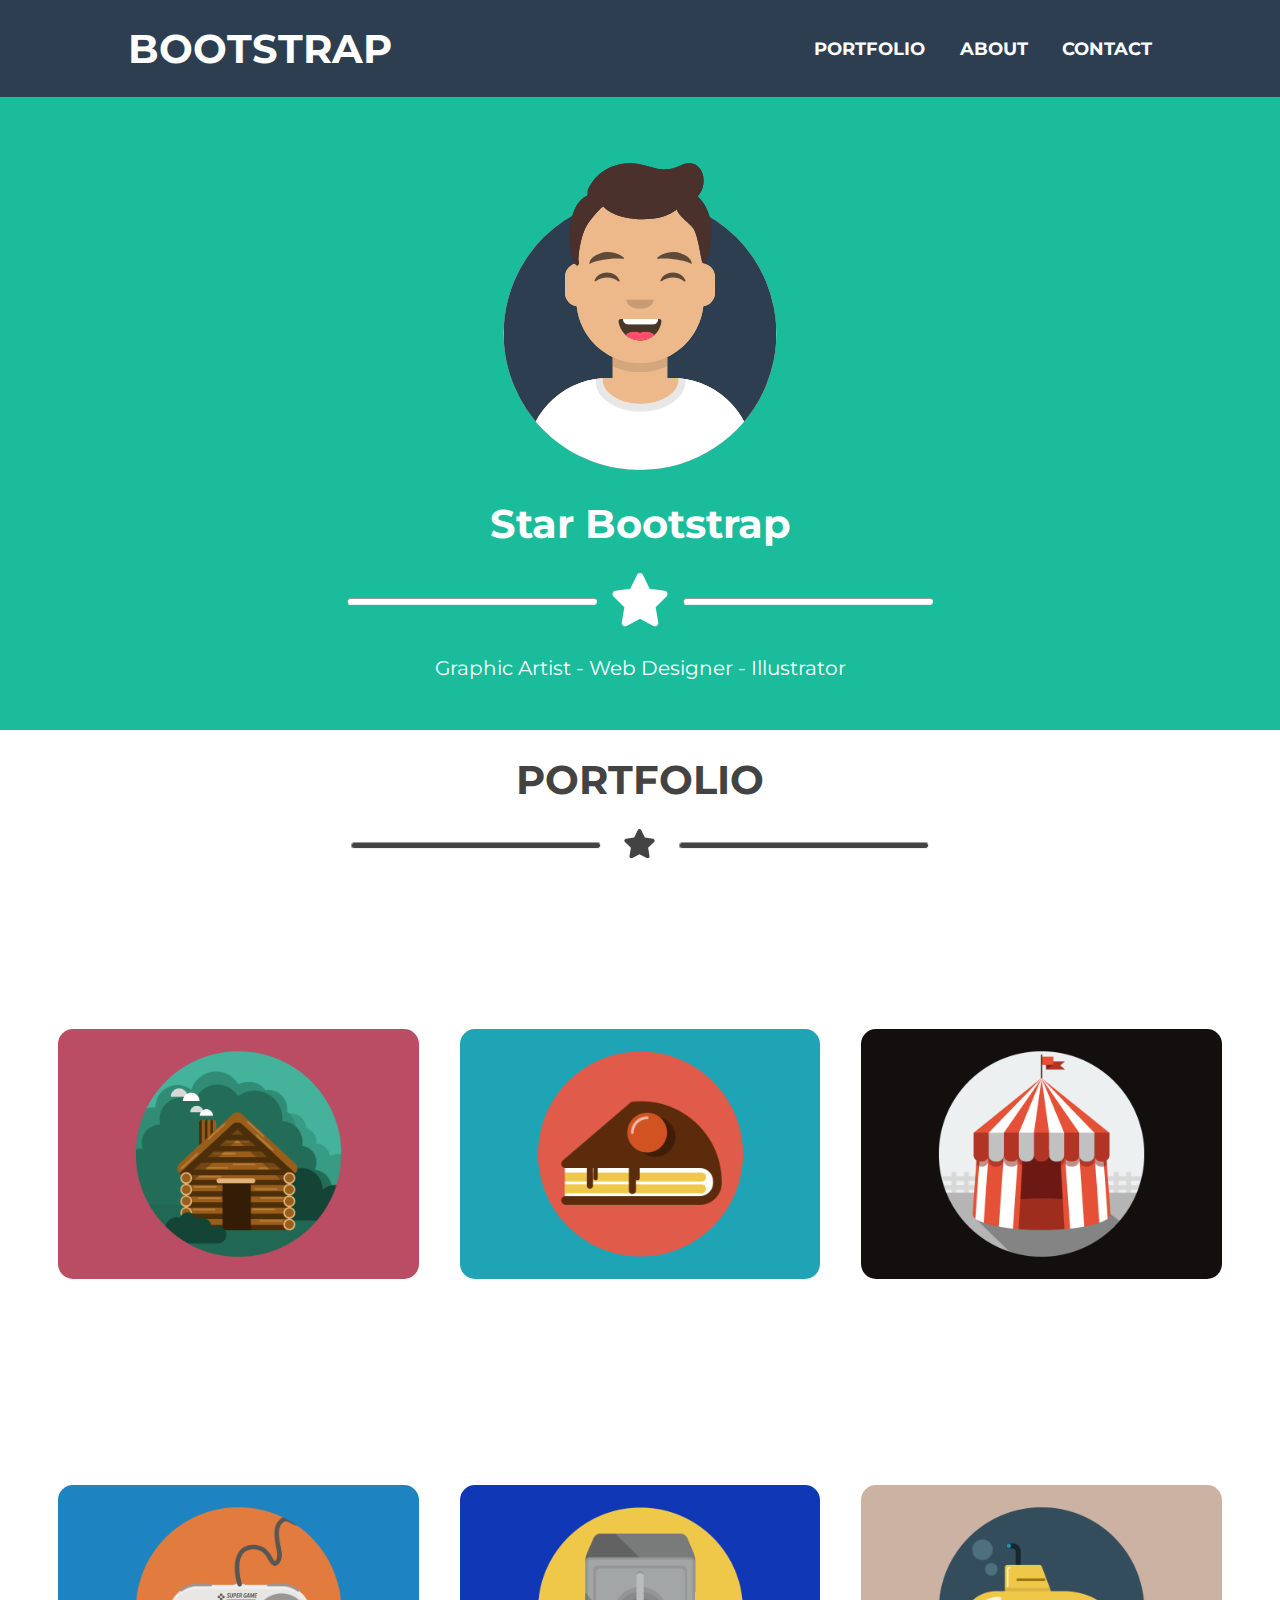
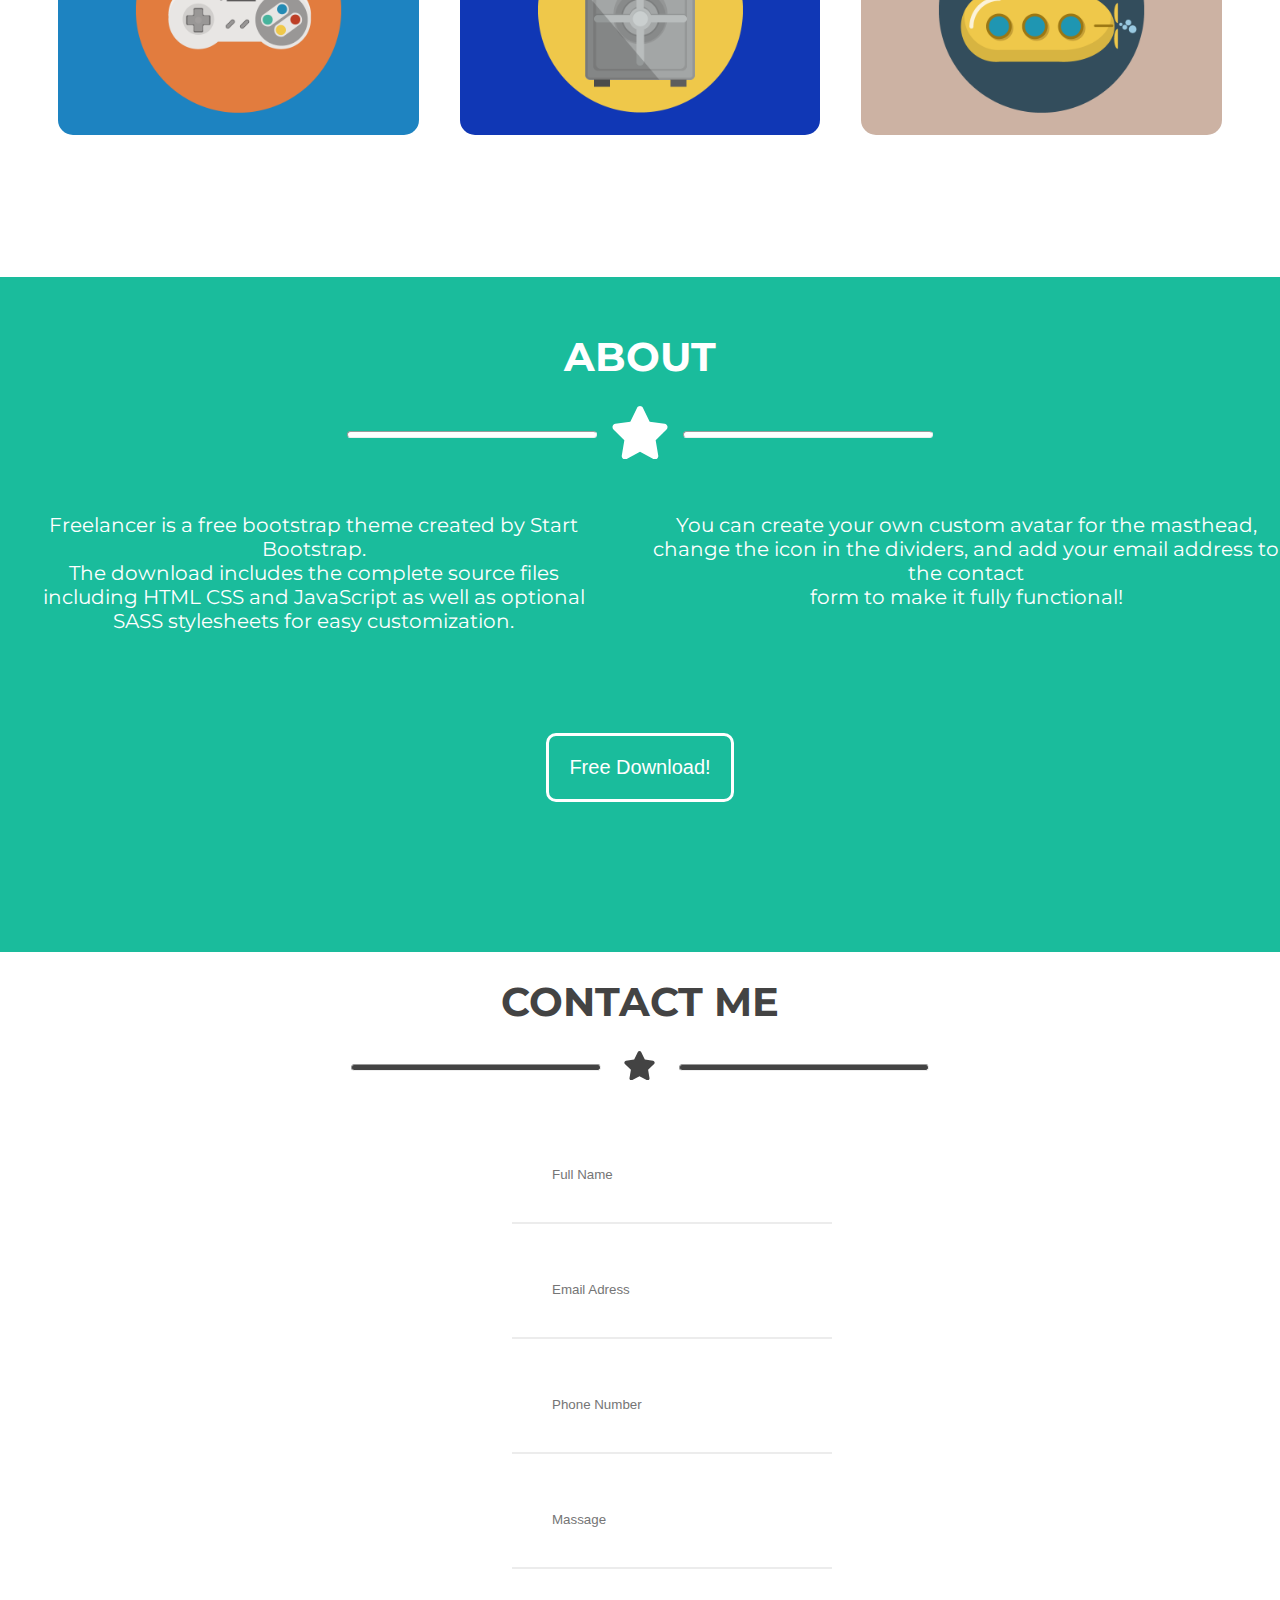
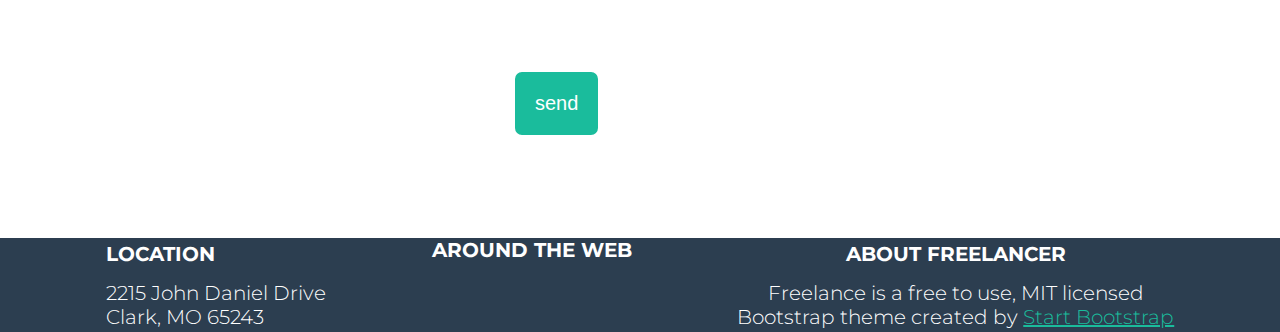
<file: index.html>
<!DOCTYPE html>
<html lang="en">

<head>
    <meta charset="UTF-8">
    <meta name="viewport" content="width=device-width, initial-scale=1.0">
    <title>FREELANCE</title>
    <link rel="stylesheet" href="CSS/FREELANCE.css">
    <link rel="stylesheet" href="https://cdnjs.cloudflare.com/ajax/libs/font-awesome/5.15.4/css/all.min.css">
</head>

<body>

    <!-- NAV SEC -->
    <nav>
        <h1>
            <a href="#">BOOTSTRAP</a>
        </h1>

        <div id="MenuItems">
            <div><a href="#">PORTFOLIO</a></div>
            <div><a href="#">ABOUT</a></div>
            <div><a href="#">CONTACT</a></div>
        </div>
    </nav>

    <!-- BANNER SEC -->
    <section id="Banner">
        <div id="BannerPicture">
            <img src="IMG/avataaars.svg" width="450px">
        </div>
        <h1>Star Bootstrap</h1>
        <div id="star">
            <hr>
            <div style="width: 60px;">
                <svg xmlns="http://www.w3.org/2000/svg" viewBox="0 0 576 512">
                    <path
                        d="M316.9 18C311.6 7 300.4 0 288.1 0s-23.4 7-28.8 18L195 150.3 51.4 171.5c-12 1.8-22 10.2-25.7 21.7s-.7 24.2 7.9 32.7L137.8 329 113.2 474.7c-2 12 3 24.2 12.9 31.3s23 8 33.8 2.3l128.3-68.5 128.3 68.5c10.8 5.7 23.9 4.9 33.8-2.3s14.9-19.3 12.9-31.3L438.5 329 542.7 225.9c8.6-8.5 11.7-21.2 7.9-32.7s-13.7-19.9-25.7-21.7L381.2 150.3 316.9 18z" />
                </svg>
            </div>
            <hr>
        </div>
        <div id="BannerName">
            Graphic Artist - Web Designer - Illustrator
        </div>
    </section>

    <!-- PORTFOLIO SEC -->
    <section id="PortFolio">
        </div>
        <h2>PORTFOLIO</h2>
        <div class="PortfolioSTar">
            <hr>
            <div style="width: 33px;">
                <svg xmlns="http://www.w3.org/2000/svg" viewBox="0 0 576 512">
                    <path
                        d="M316.9 18C311.6 7 300.4 0 288.1 0s-23.4 7-28.8 18L195 150.3 51.4 171.5c-12 1.8-22 10.2-25.7 21.7s-.7 24.2 7.9 32.7L137.8 329 113.2 474.7c-2 12 3 24.2 12.9 31.3s23 8 33.8 2.3l128.3-68.5 128.3 68.5c10.8 5.7 23.9 4.9 33.8-2.3s14.9-19.3 12.9-31.3L438.5 329 542.7 225.9c8.6-8.5 11.7-21.2 7.9-32.7s-13.7-19.9-25.7-21.7L381.2 150.3 316.9 18z" />
                </svg>
            </div>
            <hr>
        </div>
        <div id="porfolioGallery">

            <div class="portfolioCard" style="background-image: url('IMG/cabin.png');">
                <div>
                    +
                </div>
            </div>

            <div class="portfolioCard" style="background-image: url('IMG/cake.png');">
                <div>
                    +
                </div>
            </div>

            <div class="portfolioCard" style="background-image: url('IMG/circus.png');">
                <div>
                    +
                </div>
            </div>

            <div class="portfolioCard" style="background-image: url('IMG/game.png');">
                <div>
                    +
                </div>
            </div>

            <div class="portfolioCard" style="background-image: url('IMG/safe.png');">
                <div>
                    +
                </div>
            </div>

            <div class="portfolioCard" style="background-image: url('IMG/submarine.png');">
                <div>
                    +
                </div>
            </div>
        </div>
    </section>

    <!-- ABOUT SEC -->
    <section id="about">
        <div class="container">
            <h3>ABOUT</h3>
            <div id="AboutStar">
                <hr>
                <div style="width: 60px;">
                    <svg xmlns="http://www.w3.org/2000/svg" viewBox="0 0 576 512">
                        <path
                            d="M316.9 18C311.6 7 300.4 0 288.1 0s-23.4 7-28.8 18L195 150.3 51.4 171.5c-12 1.8-22 10.2-25.7 21.7s-.7 24.2 7.9 32.7L137.8 329 113.2 474.7c-2 12 3 24.2 12.9 31.3s23 8 33.8 2.3l128.3-68.5 128.3 68.5c10.8 5.7 23.9 4.9 33.8-2.3s14.9-19.3 12.9-31.3L438.5 329 542.7 225.9c8.6-8.5 11.7-21.2 7.9-32.7s-13.7-19.9-25.7-21.7L381.2 150.3 316.9 18z" />
                    </svg>
                </div>
                <hr>
            </div>
            <div class="about-content">
                <p class="text-left">
                    Freelancer is a free bootstrap theme created by Start Bootstrap. <br>
                    The download includes the complete source files <br> including HTML CSS
                    and JavaScript as well as optional <br>SASS stylesheets for easy
                    customization.
                </p>

                <p class="text-right">
                    You can create your own custom avatar for the masthead, <br> change the
                    icon in the dividers, and add your email address to the contact <br>
                    form to make it fully functional!
                </p>
            </div>
            <div><a href="https://startbootstrap.com/theme/freelancer"><button>Free Download!</button></a></div>
        </div>
    </section>

    <!-- CONTACT SEC -->
    <section id="ContacTme">
        <h4>CONTACT ME</h4>
        <div class="PortfolioSTar">
            <hr>
            <div style="width: 33px;">
                <svg xmlns="http://www.w3.org/2000/svg" viewBox="0 0 576 512">
                    <path
                        d="M316.9 18C311.6 7 300.4 0 288.1 0s-23.4 7-28.8 18L195 150.3 51.4 171.5c-12 1.8-22 10.2-25.7 21.7s-.7 24.2 7.9 32.7L137.8 329 113.2 474.7c-2 12 3 24.2 12.9 31.3s23 8 33.8 2.3l128.3-68.5 128.3 68.5c10.8 5.7 23.9 4.9 33.8-2.3s14.9-19.3 12.9-31.3L438.5 329 542.7 225.9c8.6-8.5 11.7-21.2 7.9-32.7s-13.7-19.9-25.7-21.7L381.2 150.3 316.9 18z" />
                </svg>
            </div>
            <hr>
        </div>
        <form class="Form">
            <label for="fname"></label><br>
            <input type="text" id="fname" name="fname" placeholder="Full Name" required><br>
            <label for="lname"></label><br>
            <input type="text" id="Email" name="email" placeholder="Email Adress" required><br>
            <label for="fname"></label><br>
            <input type="text" id="Num" name="num" placeholder="Phone Number" required><br>
            <label for="lname"></label><br>
            <input type="text" id="Massage" name="massage" placeholder="Massage" required> <br>
            <a href=""><button>send</button></a>
        </form>
    </section>

    <!-- FOOTER SEC -->
    <footer>
        <div id="Location">
            <h3>Location</h3>
            <p>2215 John Daniel Drive</p>
            <p>Clark, MO 65243</p>
        </div>
        <div id="Around">
            <h3>Around the Web</h3>
            <!-- <div id="Icons"> -->
            <!-- <a href="#"><i class="fab fa-facebook"></i></a> -->
            <!-- <a href="#"><i class="fab fa-twitter"></i></a> -->
            <!-- <a href="#"><i class="fab fa-linkedin-in"></i></a> -->
        </div>
        <div id="aboutFreelancer">
            <h3>About Freelancer</h3>
            <p>Freelance is a free to use, MIT licensed</p>
            <p>
                Bootstrap theme created by
                <a href="#">Start Bootstrap</a>
            </p>
        </div>
        </section>

        </div>
    </footer>

</body>

</html>
</file>
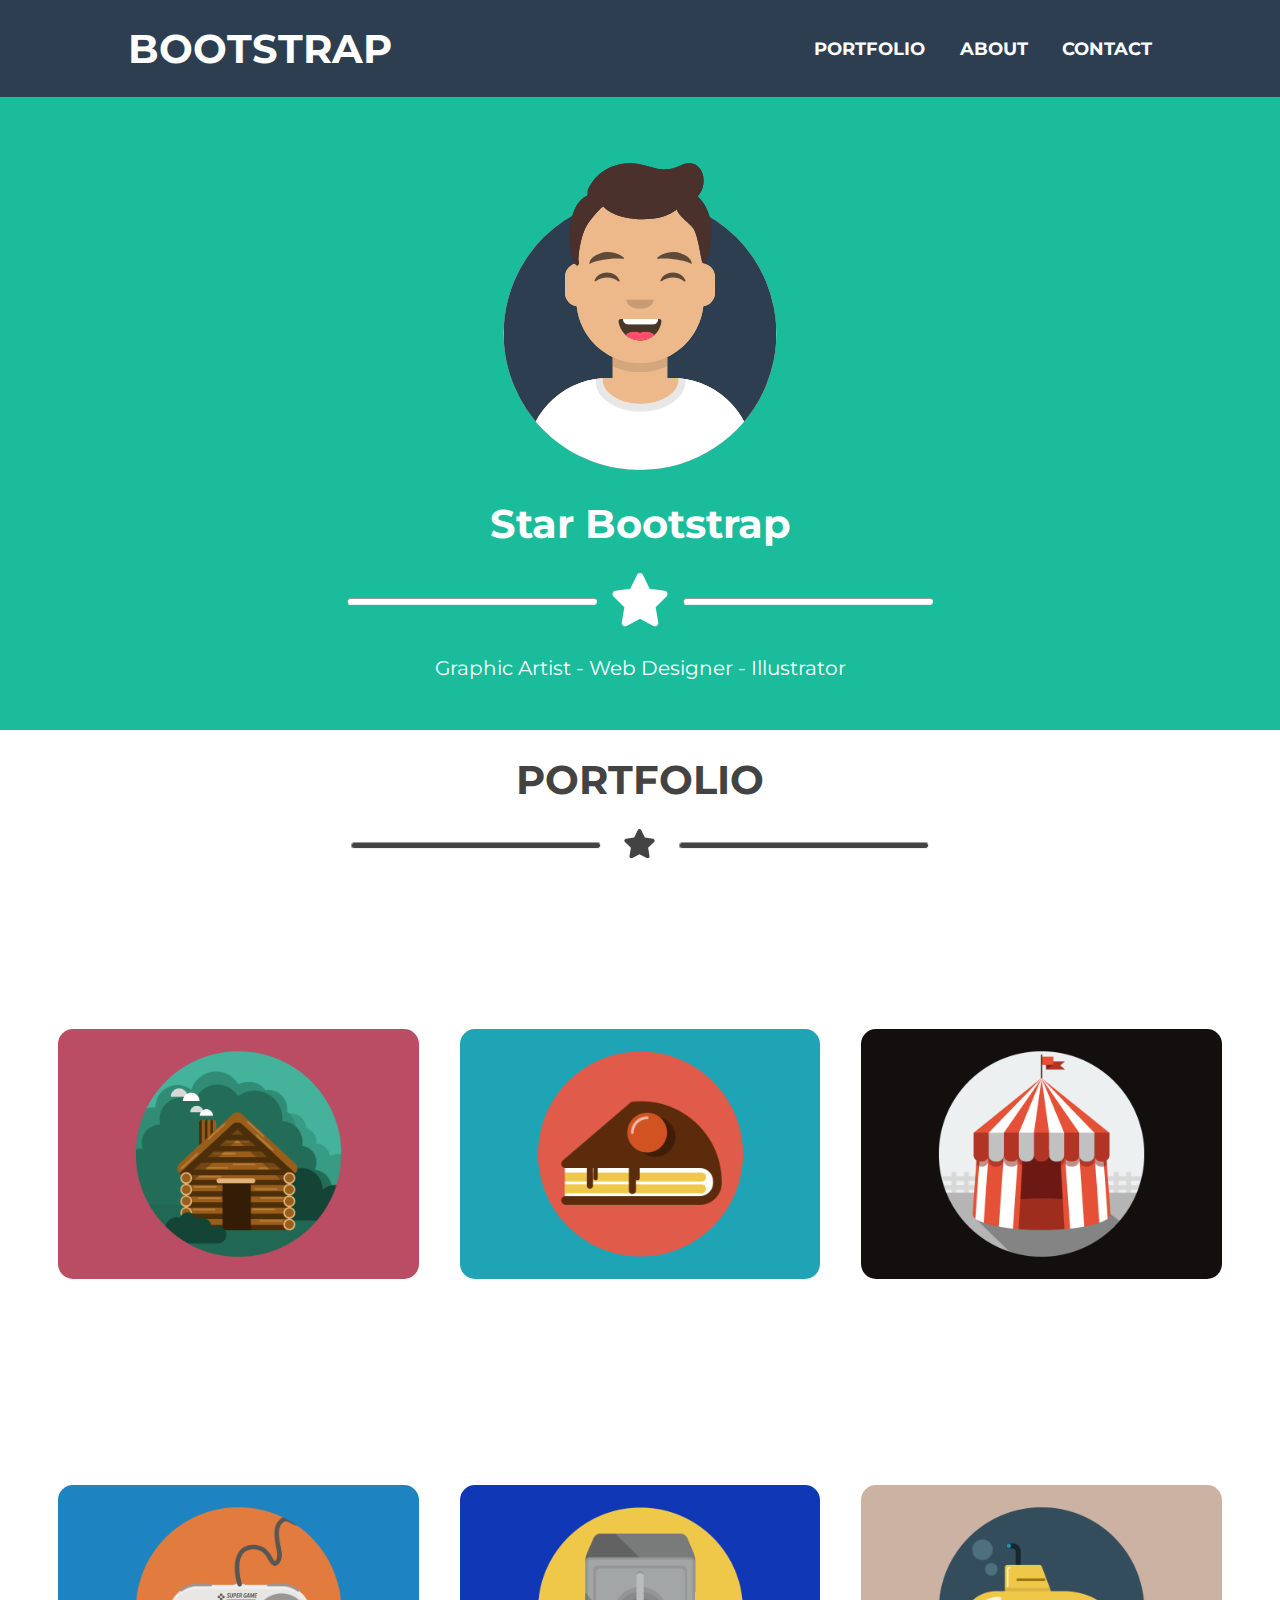
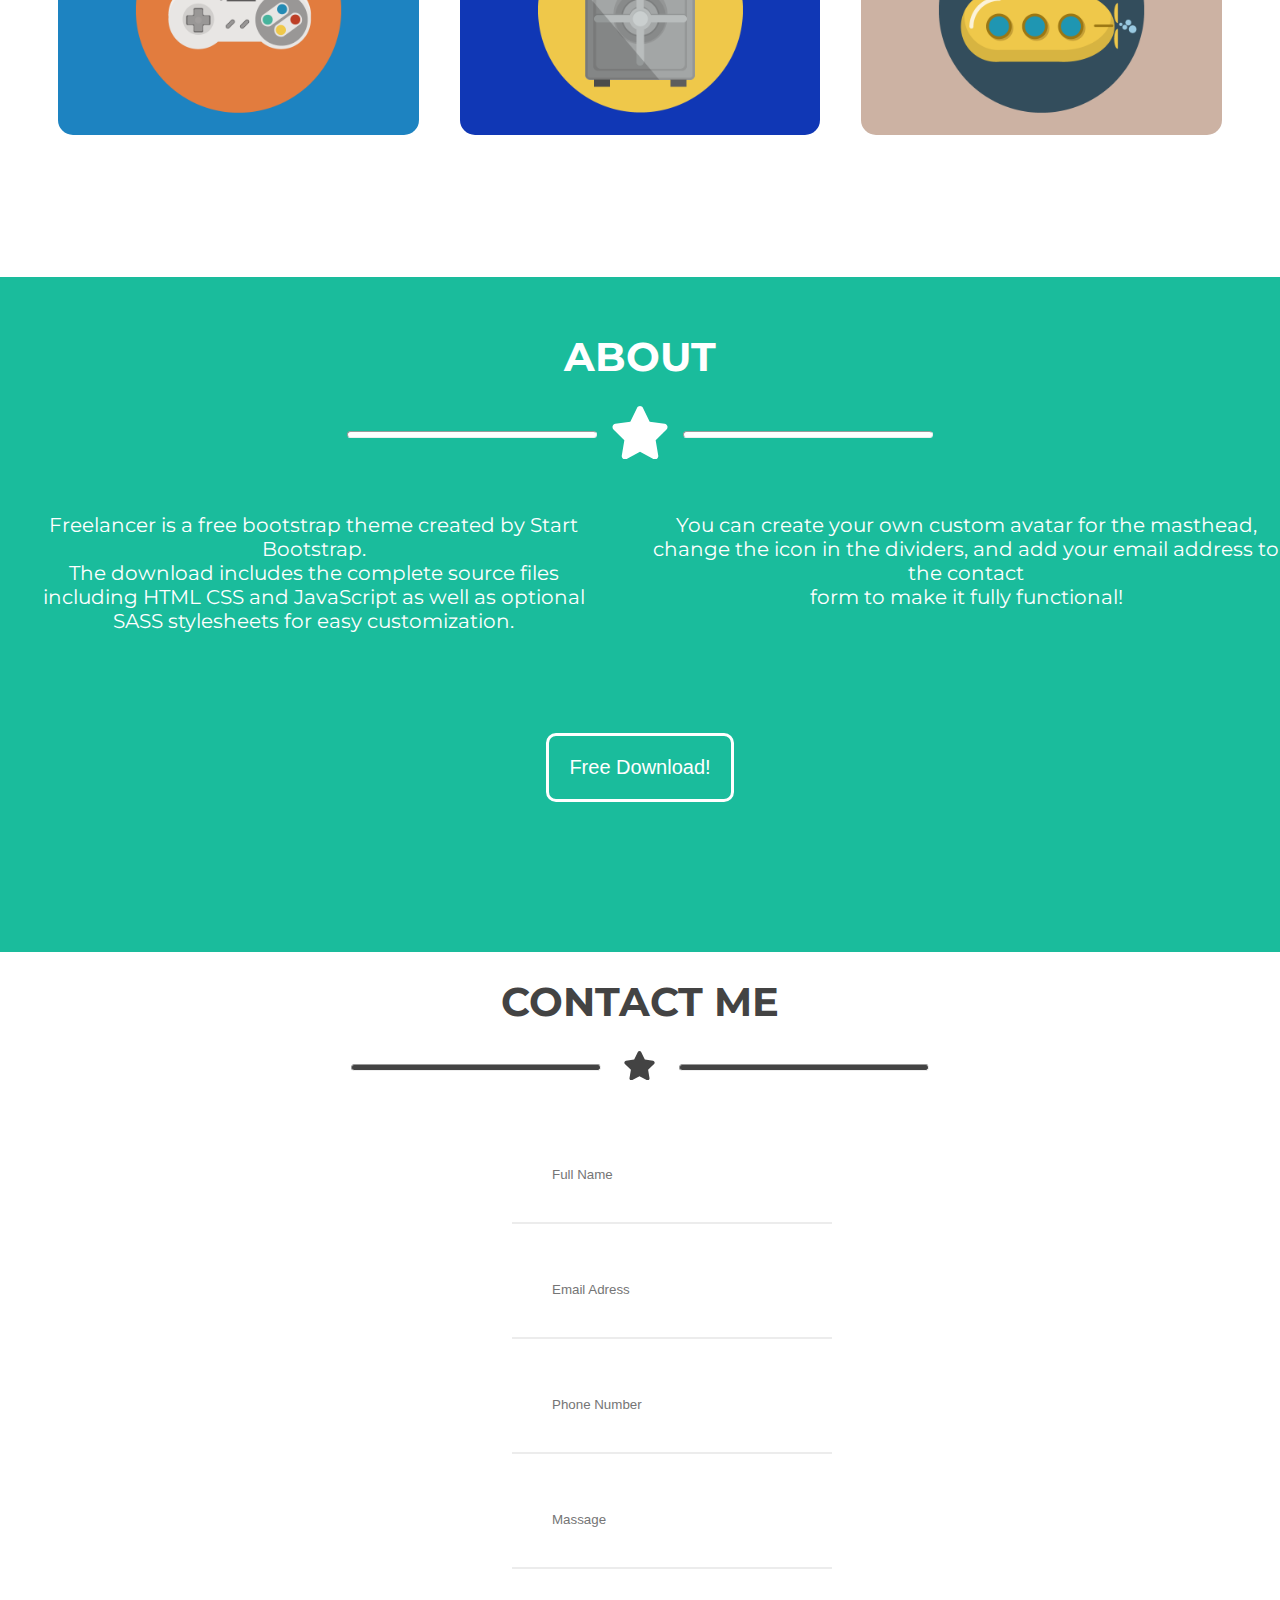
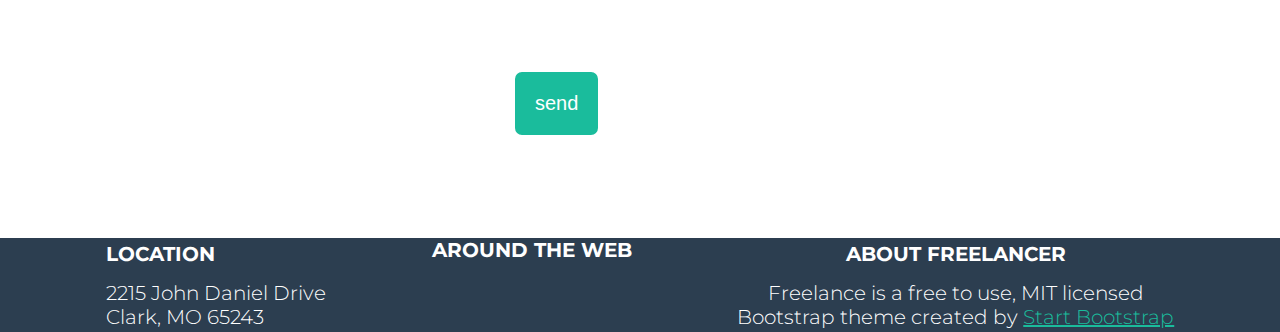
<file: FREELANCE.html>
<!DOCTYPE html>
<html lang="en">

<head>
    <meta charset="UTF-8">
    <meta name="viewport" content="width=device-width, initial-scale=1.0">
    <title>FREELANCE</title>
    <link rel="stylesheet" href="CSS/FREELANCE.css">
    <link rel="stylesheet" href="https://cdnjs.cloudflare.com/ajax/libs/font-awesome/5.15.4/css/all.min.css">
</head>

<body>

    <!-- NAV SEC -->
    <nav>
        <h1>
            <a href="#">BOOTSTRAP</a>
        </h1>

        <div id="MenuItems">
            <div><a href="#">PORTFOLIO</a></div>
            <div><a href="#">ABOUT</a></div>
            <div><a href="#">CONTACT</a></div>
        </div>
    </nav>

    <!-- BANNER SEC -->
    <section id="Banner">
        <div id="BannerPicture">
            <img src="IMG/avataaars.svg" width="450px">
        </div>
        <h1>Star Bootstrap</h1>
        <div id="star">
            <hr>
            <div style="width: 60px;">
                <svg xmlns="http://www.w3.org/2000/svg" viewBox="0 0 576 512">
                    <path
                        d="M316.9 18C311.6 7 300.4 0 288.1 0s-23.4 7-28.8 18L195 150.3 51.4 171.5c-12 1.8-22 10.2-25.7 21.7s-.7 24.2 7.9 32.7L137.8 329 113.2 474.7c-2 12 3 24.2 12.9 31.3s23 8 33.8 2.3l128.3-68.5 128.3 68.5c10.8 5.7 23.9 4.9 33.8-2.3s14.9-19.3 12.9-31.3L438.5 329 542.7 225.9c8.6-8.5 11.7-21.2 7.9-32.7s-13.7-19.9-25.7-21.7L381.2 150.3 316.9 18z" />
                </svg>
            </div>
            <hr>
        </div>
        <div id="BannerName">
            Graphic Artist - Web Designer - Illustrator
        </div>
    </section>

    <!-- PORTFOLIO SEC -->
    <section id="PortFolio">
        </div>
        <h2>PORTFOLIO</h2>
        <div class="PortfolioSTar">
            <hr>
            <div style="width: 33px;">
                <svg xmlns="http://www.w3.org/2000/svg" viewBox="0 0 576 512">
                    <path
                        d="M316.9 18C311.6 7 300.4 0 288.1 0s-23.4 7-28.8 18L195 150.3 51.4 171.5c-12 1.8-22 10.2-25.7 21.7s-.7 24.2 7.9 32.7L137.8 329 113.2 474.7c-2 12 3 24.2 12.9 31.3s23 8 33.8 2.3l128.3-68.5 128.3 68.5c10.8 5.7 23.9 4.9 33.8-2.3s14.9-19.3 12.9-31.3L438.5 329 542.7 225.9c8.6-8.5 11.7-21.2 7.9-32.7s-13.7-19.9-25.7-21.7L381.2 150.3 316.9 18z" />
                </svg>
            </div>
            <hr>
        </div>
        <div id="porfolioGallery">

            <div class="portfolioCard" style="background-image: url('IMG/cabin.png');">
                <div>
                    +
                </div>
            </div>

            <div class="portfolioCard" style="background-image: url('IMG/cake.png');">
                <div>
                    +
                </div>
            </div>

            <div class="portfolioCard" style="background-image: url('IMG/circus.png');">
                <div>
                    +
                </div>
            </div>

            <div class="portfolioCard" style="background-image: url('IMG/game.png');">
                <div>
                    +
                </div>
            </div>

            <div class="portfolioCard" style="background-image: url('IMG/safe.png');">
                <div>
                    +
                </div>
            </div>

            <div class="portfolioCard" style="background-image: url('IMG/submarine.png');">
                <div>
                    +
                </div>
            </div>
        </div>
    </section>

    <!-- ABOUT SEC -->
    <section id="about">
        <div class="container">
            <h3>ABOUT</h3>
            <div id="AboutStar">
                <hr>
                <div style="width: 60px;">
                    <svg xmlns="http://www.w3.org/2000/svg" viewBox="0 0 576 512">
                        <path
                            d="M316.9 18C311.6 7 300.4 0 288.1 0s-23.4 7-28.8 18L195 150.3 51.4 171.5c-12 1.8-22 10.2-25.7 21.7s-.7 24.2 7.9 32.7L137.8 329 113.2 474.7c-2 12 3 24.2 12.9 31.3s23 8 33.8 2.3l128.3-68.5 128.3 68.5c10.8 5.7 23.9 4.9 33.8-2.3s14.9-19.3 12.9-31.3L438.5 329 542.7 225.9c8.6-8.5 11.7-21.2 7.9-32.7s-13.7-19.9-25.7-21.7L381.2 150.3 316.9 18z" />
                    </svg>
                </div>
                <hr>
            </div>
            <div class="about-content">
                <p class="text-left">
                    Freelancer is a free bootstrap theme created by Start Bootstrap. <br>
                    The download includes the complete source files <br> including HTML CSS
                    and JavaScript as well as optional <br>SASS stylesheets for easy
                    customization.
                </p>

                <p class="text-right">
                    You can create your own custom avatar for the masthead, <br> change the
                    icon in the dividers, and add your email address to the contact <br>
                    form to make it fully functional!
                </p>
            </div>
            <div><a href="https://startbootstrap.com/theme/freelancer"><button>Free Download!</button></a></div>
        </div>
    </section>

    <!-- CONTACT SEC -->
    <section id="ContacTme">
        <h4>CONTACT ME</h4>
        <div class="PortfolioSTar">
            <hr>
            <div style="width: 33px;">
                <svg xmlns="http://www.w3.org/2000/svg" viewBox="0 0 576 512">
                    <path
                        d="M316.9 18C311.6 7 300.4 0 288.1 0s-23.4 7-28.8 18L195 150.3 51.4 171.5c-12 1.8-22 10.2-25.7 21.7s-.7 24.2 7.9 32.7L137.8 329 113.2 474.7c-2 12 3 24.2 12.9 31.3s23 8 33.8 2.3l128.3-68.5 128.3 68.5c10.8 5.7 23.9 4.9 33.8-2.3s14.9-19.3 12.9-31.3L438.5 329 542.7 225.9c8.6-8.5 11.7-21.2 7.9-32.7s-13.7-19.9-25.7-21.7L381.2 150.3 316.9 18z" />
                </svg>
            </div>
            <hr>
        </div>
        <form class="Form">
            <label for="fname"></label><br>
            <input type="text" id="fname" name="fname" placeholder="Full Name" required><br>
            <label for="lname"></label><br>
            <input type="text" id="Email" name="email" placeholder="Email Adress" required><br>
            <label for="fname"></label><br>
            <input type="text" id="Num" name="num" placeholder="Phone Number" required><br>
            <label for="lname"></label><br>
            <input type="text" id="Massage" name="massage" placeholder="Massage" required> <br>
            <a href=""><button>send</button></a>
        </form>
    </section>

    <!-- FOOTER SEC -->
    <footer>
        <div id="Location">
            <h3>Location</h3>
            <p>2215 John Daniel Drive</p>
            <p>Clark, MO 65243</p>
        </div>
        <div id="Around">
            <h3>Around the Web</h3>
            <!-- <div id="Icons"> -->
            <!-- <a href="#"><i class="fab fa-facebook"></i></a> -->
            <!-- <a href="#"><i class="fab fa-twitter"></i></a> -->
            <!-- <a href="#"><i class="fab fa-linkedin-in"></i></a> -->
        </div>
        <div id="aboutFreelancer">
            <h3>About Freelancer</h3>
            <p>Freelance is a free to use, MIT licensed</p>
            <p>
                Bootstrap theme created by
                <a href="#">Start Bootstrap</a>
            </p>
        </div>
        </section>

        </div>
    </footer>

</body>

</html>
</file>
<file: CSS/FREELANCE.css>
@import url('https://fonts.googleapis.com/css2?family=Montserrat:ital,wght@0,100..900;1,100..900&display=swap');

* {
    margin: 0;
    padding: 0;
    box-sizing: border-box;
}

:root {
    --myBlue: #2c3e50;
    --myGreen: #1abc9c;
    --myWhite: #ffffff;
    --mainFont: "Montserrat";
}

.montserrat {
    font-family: "Montserrat", sans-serif;
    font-optical-sizing: auto;
    font-weight: bold;
    font-style: normal;
}

/* NAV SEC */

h1 {
    font-family: var(--mainFont);
    color: var(--myWhite);
    font-size: 40px;
}

nav {
    background-color: var(--myBlue);
    color: var(--myWhite);
    font-family: var(--mainFont);
    text-transform: uppercase;
    font-weight: bold;
    font-size: 20px;
    padding: 24px 10%;
    display: flex;
    justify-content: space-between;
    align-items: center;
    width: 100%;
}

nav #MenuItems {
    width: 33%;
    display: flex;
    justify-content: space-between;
    font-size: 18px;
    font-family: var(--mainFont);
}

nav a {
    text-decoration: none;
    color: var(--myWhite);
}

/* BANNER SEC */

#Banner {
    text-align: center;
    background-color: var(--myGreen);
    padding-top: 30px;
    padding-bottom: 50px;
}

#Banner>* {
    margin-top: 25px;
}

#BannerPicture {
    display: inline-block;
}

#star {
    margin: 25px auto;
    display: flex;
    justify-content: space-around;
    align-items: center;
    width: 600px;
    color: rgb(67, 67, 67);
}

#star hr {
    width: 250px;
    height: 7px;
    background-color: var(--myWhite);
    border-radius: 5px;
}

#star svg {
    fill: var(--myWhite) !important;
}

#BannerName {
    color: var(--myWhite);
    text-align: center;
    font-size: 20px;
    font-family: var(--mainFont);
}

/* PORTOFLIO SEC */

.PortfolioSTar {
    margin: 25px auto;
    display: flex;
    justify-content: space-around;
    align-items: center;
    width: 600px;
}

.PortfolioSTar hr {
    width: 250px;
    height: 7px;
    background-color: rgb(67, 67, 67);
    border-radius: 5px;
}

.PortfolioSTar svg {
    fill: rgb(67, 67, 67);
}

h2 {
    text-align: center;
    font-family: var(--mainFont);
    margin-top: 25px;
    font-size: 40px;
    color: rgb(67, 67, 67);
}

.cards {
    width: 30%;
    height: 250px;
    border-radius: 15px;
    background-position: center;

}

img {
    width: 300px;
    align-items: center;
    border-radius: 15px;
}

#portfolio {
    text-align: center;
    background-color: var(--myWhite);
    padding-top: 50px;
    padding-bottom: 50px;
}

#portfolio h1 {
    text-transform: uppercase;
    color: var(--myBlue);
    font-size: var(--titleFontSize);
    font-family: var(--mainFont);
}

#portfolio .lineStarLine hr {
    background-color: var(--myBlue);
}

#portfolio .lineStarLine svg {
    fill: var(--myBlue) !important;
}

.portfolioCard {
    width: 30%;
    height: 250px;
    border-radius: 15px;
    background-size: cover;
    background-position: center;
    overflow: hidden;
}

#porfolioGallery {
    height: 110vh;
    padding: 3%;
    display: flex;
    flex-wrap: wrap;
    justify-content: space-around;
    align-content: space-around;
}


.portfolioCard>div {
    text-align: center;
    font-family: var(--mainFont);
    color: var(--myWhite);
    font-size: 100px;
    font-weight: bold;

    display: flex;
    align-items: center;
    justify-content: center;

    cursor: pointer;

    width: 100%;
    height: 100%;
    position: relative;
    top: 0;
    left: 0;
    background-color: var(--myGreen);

    opacity: 0;
    transition: 0.3s all;
}

.portfolioCard>div:hover {
    opacity: 0.75;
    transition: 0.7s all;
}

/* ABOUT SEC */
#about {
    text-align: center;
    background-color: var(--myGreen);
    padding-top: 30px;
    padding-bottom: 50px;
}

#about>* {
    margin-top: 25px;
}

h3 {
    font-family: var(--mainFont);
    color: var(--myWhite);
    font-size: 40px;
}

p {

    font-family: var(--mainFont);
    color: var(--myWhite);
    font-size: 40px;
}

#AboutStar {
    margin: 25px auto;
    display: flex;
    justify-content: space-around;
    align-items: center;
    width: 600px;
}

#AboutStar hr {
    width: 250px;
    height: 7px;
    background-color: var(--myWhite);
    border-radius: 5px;
}

#AboutStar svg {
    fill: #ffffff;
}

.Text {
    font-size: 20px;
    font-weight: 300;
}

.about-content {
    color: var(--myWhite);
    font-family: var(--mainFont);
    display: flex;
    justify-content: space-between;
    gap: 25px;
    margin-top: 50px;

}

.about-content p {
    font-size: 20px;
    width: 50%;
}

button {
    box-sizing: border-box;
    font-size: 20px;
    margin-bottom: 100px;
    margin-top: 100px;
    text-align: center;
    justify-content: center;
    border-radius: 10px;
    padding: 20px;
    background-color: var(--myGreen);
    border-color: var(--myWhite);
    color: #ffffff;
    text-decoration: none;
    border: white solid;
}

a :hover {
    cursor: pointer;
    transition: all;
    background-color: var(--myWhite);
    color: black;
}

/* CONTACT SEC */

h4 {
    text-align: center;
    font-family: var(--mainFont);
    margin-top: 25px;
    font-size: 40px;
    color: rgb(67, 67, 67);

}

.Data {
    text-align: center;
    font-size: 100px;
}

input[type=text] {
    border: none;
    border-bottom: 2px solid rgba(209, 209, 209, 0.419);
    width: 50%;
    padding: 40px;
    display: inline-block;
    margin-left: auto;
    margin-right: auto;
    text-align: left;


}

#Massage {
    padding: 80px;
    border: none;
    border-bottom: 2px solid rgba(209, 209, 209, 0.419);
    width: 50%;
    padding: 40px;
    display: inline-block;
    margin-left: auto;
    margin-right: auto;
    text-align: left;

}

form {
    margin-left: 40%;
    margin-right: 30%;
    width: 50%;
}

button {
    block-size: auto;
}

/* FOOTER SEC */
footer {

    background-color: var(--myBlue);
    font-family: var(--mainFont);
    display: flex;
    align-items: center;
    flex-wrap: wrap;
    justify-content: space-evenly;
    color: var(--myWhite);
}

footer #Location {
    font-size: 15px;
    display: block;
    justify-content: center;
    font-family: var(--mainFont);
    align-items: center;


}

footer #Location h3 {
    margin-bottom: 15px;
    text-transform: uppercase;
    font-size: 20px;
}

footer #Location p {
    font-size: 20px;
    font-weight: 300;
}


footer #Around {
    display: flex;
    align-items: center;
    justify-content: space-evenly;
}

footer #Around h3 {
    margin-bottom: 70px;
    text-transform: uppercase;
    font-size: 20px;
}

footer #aboutFreelancer {
    font-size: 15px;
    display: block;
    align-items: center;
    justify-items: center;
}

footer #aboutFreelancer h3 {
    margin-bottom: 15px;
    text-transform: uppercase;
    font-size: 20px;
}

footer #aboutFreelancer a {
    color: var(--myGreen);
}

footer #aboutFreelancer p {
    font-size: 20px;
    font-weight: 300;
}


/* Mobile & Tablet rules */
@media (max-width:767px) {
    nav {
        width: 100%;
        display: flex;

    }

    nav #MenuItems {
        flex-direction: column;
        margin-top: 15px;
        align-items: center;
        padding: 10px;
        font-size: 15px;
    }

    nav h1 {
        font-size: 25px;
    }

    #star {
        margin: 25px auto;
        width: 300px;

    }

    .PortfolioSTar {
        margin: 25px auto;
        display: flex;
        width: 300px;
    }

    #AboutStar {
        margin: 25px auto;
        display: flex;
        justify-content: space-around;
        align-items: center;
        width: 300px;
    }

    footer #Location h3 {
        
        text-align: center;
    }

    footer #aboutFreelancer h3 {
       text-align: center;
    }

}
</file>
